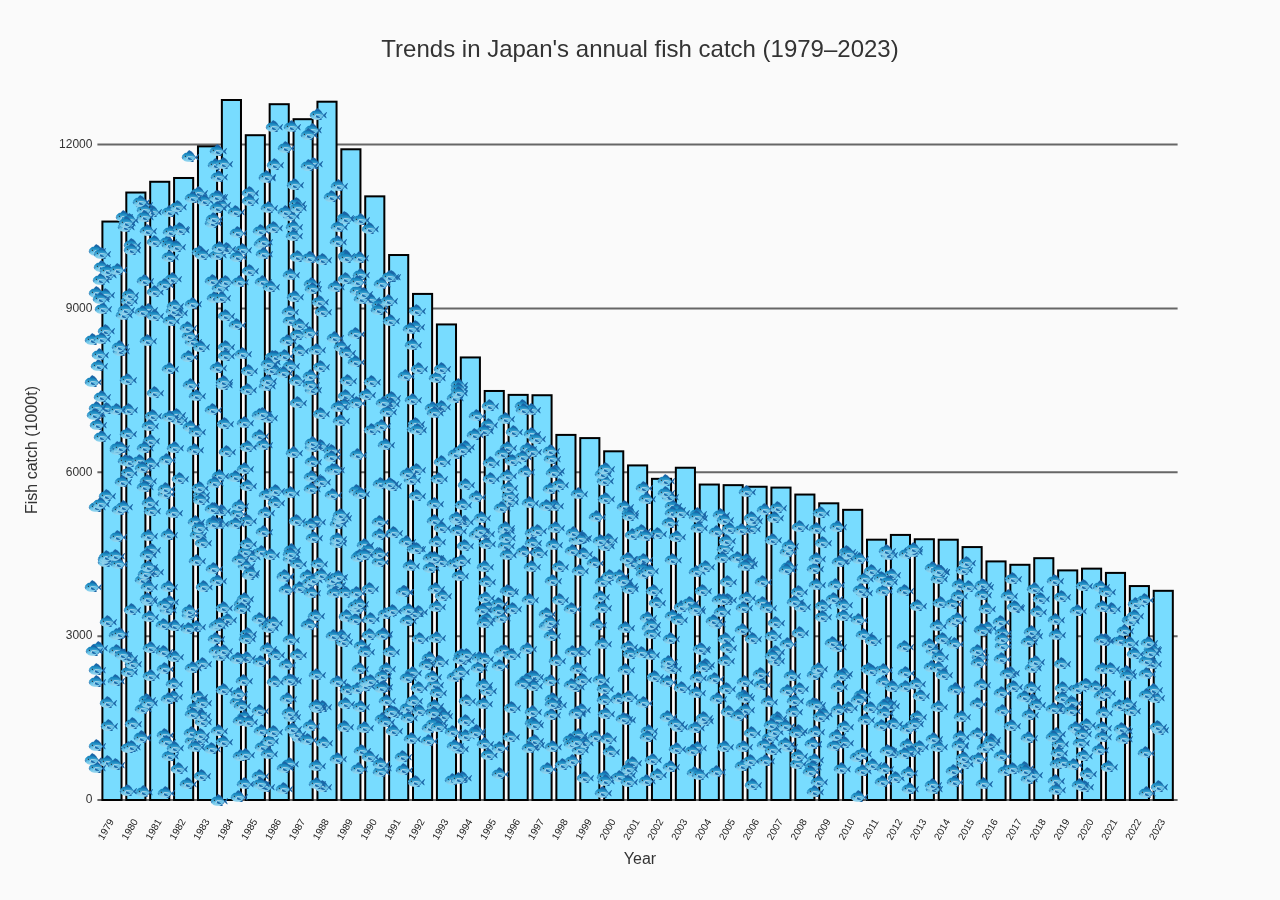
<file: fishCatch.html>
<!DOCTYPE html>
<html lang="en">
<head>
  <meta charset="UTF-8" />
  <title>Japan Fish Catch Trends</title>
  <style>
    body {
      margin: 0;
      overflow: hidden;
      background: #fafafa;
      font-family: sans-serif;
    }
    canvas {
      display: block;
    }
  </style>
</head>
<body>
  <canvas id="fishChart"></canvas>

  <script>
    const data = [
      10590.4, 11121.8, 11318.7, 11388.1, 11967.3, 12815.9, 12171.3, 12738.9,
      12464.6, 12784.7, 11913.5, 11051.8, 9977.7, 9265.6, 8706.8, 8102.6, 7488.6,
      7417.1, 7410.7, 6684.3, 6626, 6384.1, 6125.7, 5880, 6083.147, 5775.474,
      5764.54, 5734.975, 5719.928, 5592.327, 5432.011, 5312.687, 4765.972,
      4853.093, 4773.695, 4765.523, 4630.717, 4368.234, 4306.399, 4427.393,
      4203.664, 4235.905, 4157.811, 3916.956, 3829.822
    ];

    const labels = [
      1979, 1980, 1981, 1982, 1983, 1984, 1985, 1986, 1987, 1988, 1989, 1990,
      1991, 1992, 1993, 1994, 1995, 1996, 1997, 1998, 1999, 2000, 2001, 2002,
      2003, 2004, 2005, 2006, 2007, 2008, 2009, 2010, 2011, 2012, 2013, 2014,
      2015, 2016, 2017, 2018, 2019, 2020, 2021, 2022, 2023
    ];

    const canvas = document.getElementById("fishChart");
    const ctx = canvas.getContext("2d");

    let fish = [];
    let selectedIndex = -1;

    function resize() {
      canvas.width = window.innerWidth;
      canvas.height = window.innerHeight;
      generateFish();
    }

    window.addEventListener("resize", resize);
    resize();

    function generateFish() {
      fish = [];
      const margin = canvas.width * 0.08;
      const barWidth = (canvas.width - 2 * margin) / data.length;
      const maxVal = Math.max(...data);

      for (let i = 0; i < data.length; i++) {
        const barHeight = mapValue(data[i], 0, maxVal, 0, canvas.height - 200);
        const barTop = canvas.height - 100 - barHeight;
        const barBottom = canvas.height - 100;
        const numFish = Math.floor(mapValue(data[i], 0, maxVal, 2, 50));

        for (let j = 0; j < numFish; j++) {
          fish.push({
            x: margin + i * barWidth + Math.random() * barWidth * 0.7,
            baseY: barTop + 10 + Math.random() * (barBottom - barTop - 20),
            amp: 5 + Math.random() * 10,
            speed: 0.05 + Math.random() * 0.25,
            phase: Math.random() * Math.PI * 2
          });
        }
      }
    }

    function mapValue(value, inMin, inMax, outMin, outMax) {
      return ((value - inMin) * (outMax - outMin)) / (inMax - inMin) + outMin;
    }

    function drawAxis(ctx, margin, maxVal) {
      ctx.strokeStyle = "#666";
      ctx.fillStyle = "#333";
      ctx.font = "12px sans-serif";
      ctx.textAlign = "right";
      ctx.textBaseline = "middle";
      const step = 3000;

      for (let v = 0; v <= maxVal; v += step) {
        const y = mapValue(v, 0, maxVal, canvas.height - 100, 100);
        ctx.beginPath();
        ctx.moveTo(margin - 5, y);
        ctx.lineTo(canvas.width - margin, y);
        ctx.stroke();
        ctx.fillText(v.toFixed(0), margin - 10, y);
      }
    }

    function drawBars(ctx, margin, barWidth, maxVal) {
      for (let i = 0; i < data.length; i++) {
        const barHeight = mapValue(data[i], 0, maxVal, 0, canvas.height - 200);
        const y = canvas.height - 100 - barHeight;
        const x = margin + i * barWidth;

        if (selectedIndex === -1) {
          ctx.fillStyle = "rgb(120,220,255)";
        } else if (i === selectedIndex) {
          ctx.fillStyle = "rgb(120,220,255)";
        } else {
          ctx.fillStyle = "rgba(200,200,200,0.4)";
        }

        ctx.strokeStyle = "black";
        ctx.lineWidth = 2;
        ctx.fillRect(x, y, barWidth * 0.8, barHeight);
        ctx.strokeRect(x, y, barWidth * 0.8, barHeight);

        // 年ラベル
        ctx.save();
        ctx.translate(x + barWidth * 0.4, canvas.height - 80);
        ctx.rotate(-Math.PI / 3);
        ctx.textAlign = "right";
        ctx.fillStyle = "#222";
        ctx.font = "10px sans-serif";
        ctx.fillText(labels[i], 0, 0);
        ctx.restore();
      }
    }

    function drawFish(ctx, frame) {
      ctx.font = "16px serif";
      for (const f of fish) {
        const y = f.baseY + Math.sin(frame * f.speed + f.phase) * f.amp;
        ctx.fillText("🐟", f.x, y);
      }
    }

    function drawText(ctx, margin, maxVal) {
      ctx.fillStyle = "#333";
      ctx.font = "16px sans-serif";
      ctx.save();
      ctx.translate(margin - 70, canvas.height / 2);
      ctx.rotate(-Math.PI / 2);
      ctx.textAlign = "center";
      ctx.fillText("Fish catch (1000t)", 0, 0);
      ctx.restore();

      ctx.textAlign = "center";
      ctx.fillText("Year", canvas.width / 2, canvas.height - 40);

      ctx.font = "24px sans-serif";
      ctx.fillText("Trends in Japan's annual fish catch (1979–2023)", canvas.width / 2, 50);
    }

    canvas.addEventListener("mousemove", (e) => {
      const margin = canvas.width * 0.08;
      const barWidth = (canvas.width - 2 * margin) / data.length;

      if (e.offsetX > margin && e.offsetX < canvas.width - margin) {
        selectedIndex = Math.round(mapValue(e.offsetX, margin, canvas.width - margin, 0, data.length - 1));
        selectedIndex = Math.min(Math.max(selectedIndex, 0), data.length - 1);
      } else {
        selectedIndex = -1;
      }
    });

    function loop(frame = 0) {
      ctx.clearRect(0, 0, canvas.width, canvas.height);

      const margin = canvas.width * 0.08;
      const barWidth = (canvas.width - 2 * margin) / data.length;
      const maxVal = Math.max(...data);

      drawAxis(ctx, margin, maxVal);
      drawBars(ctx, margin, barWidth, maxVal);
      drawFish(ctx, frame);
      drawText(ctx, margin, maxVal);

      // 選択した年情報
      if (selectedIndex !== -1) {
        const selectedYear = labels[selectedIndex];
        const selectedValue = data[selectedIndex];
        ctx.fillStyle = "#000";
        ctx.font = "20px sans-serif";
        ctx.textAlign = "left";
        ctx.fillText(`Year: ${selectedYear}, Fish Catch: ${selectedValue.toFixed(0)}000t`,
                     canvas.width - margin - 400, 250);

        // 縦線ハイライト
        ctx.strokeStyle = "rgb(255,100,100)";
        ctx.lineWidth = 3;
        const x = margin + selectedIndex * barWidth + barWidth * 0.4;
        ctx.beginPath();
        ctx.moveTo(x, 100);
        ctx.lineTo(x, canvas.height - 100);
        ctx.stroke();
      }

      requestAnimationFrame(() => loop(frame + 1));
    }

    loop();
  </script>
</body>
</html>
</file>
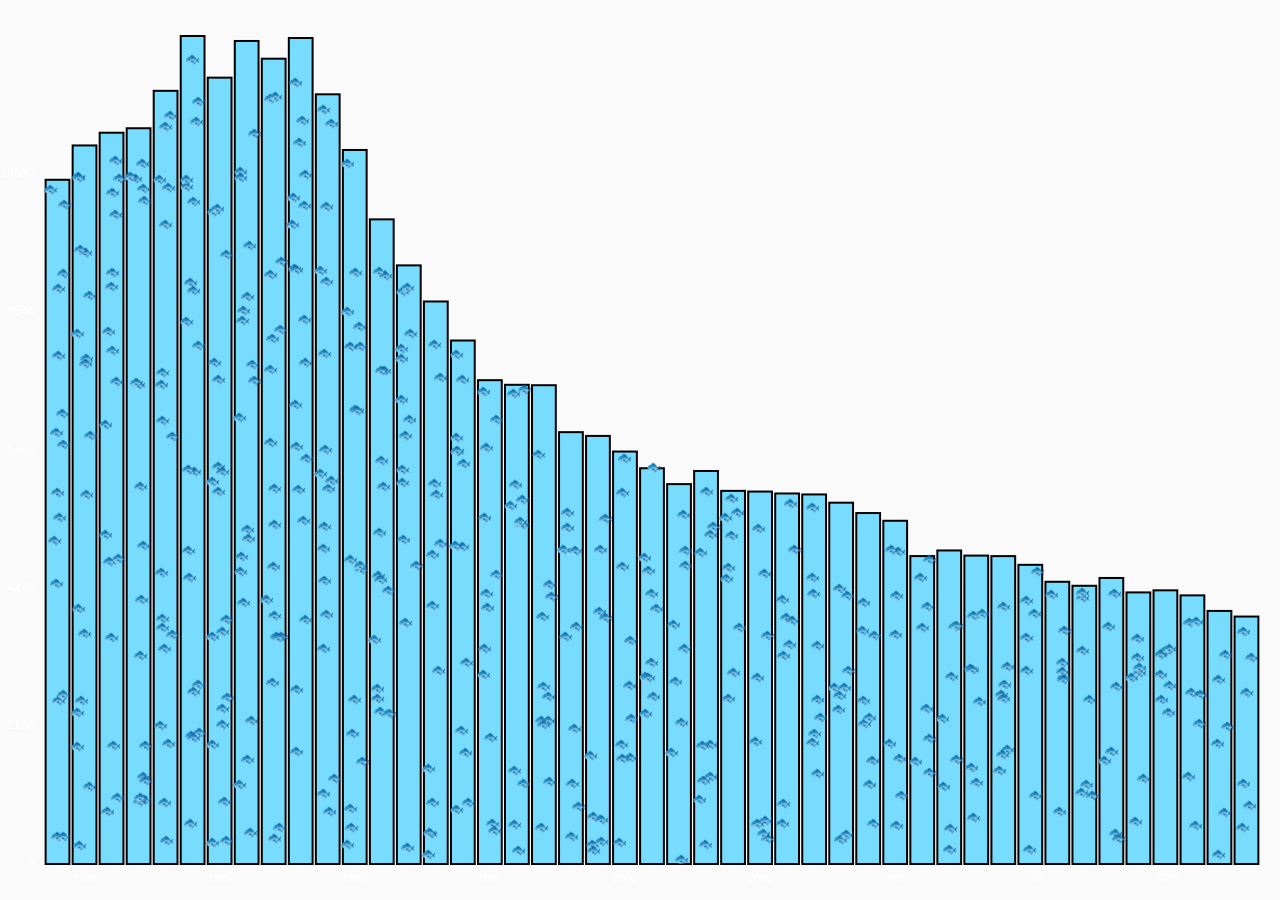
<file: extras/fishCatch.html>
<!DOCTYPE html>
<html lang="en">
<head>
  <meta charset="UTF-8" />
  <title>Japan Fish Catch Trends</title>
  <style>
    body {
      margin: 0;
      overflow: hidden;
      background: #fafafa;
      font-family: sans-serif;
    }
    canvas {
      display: block;
    }
  </style>
</head>
<body>
  <svg id="fishChart" style="width:100vw; height:100vh; display:block; background:#fafafa"></svg>

  <script type="module">
    import { initFish } from '../website/script/graph_fish.js';
    // initialize the SVG chart
    try {
      initFish('fishChart');
    } catch (e) {
      console.error('Failed to init fish SVG chart', e);
    }
  </script>
  </script>
</body>
</html>
</file>
